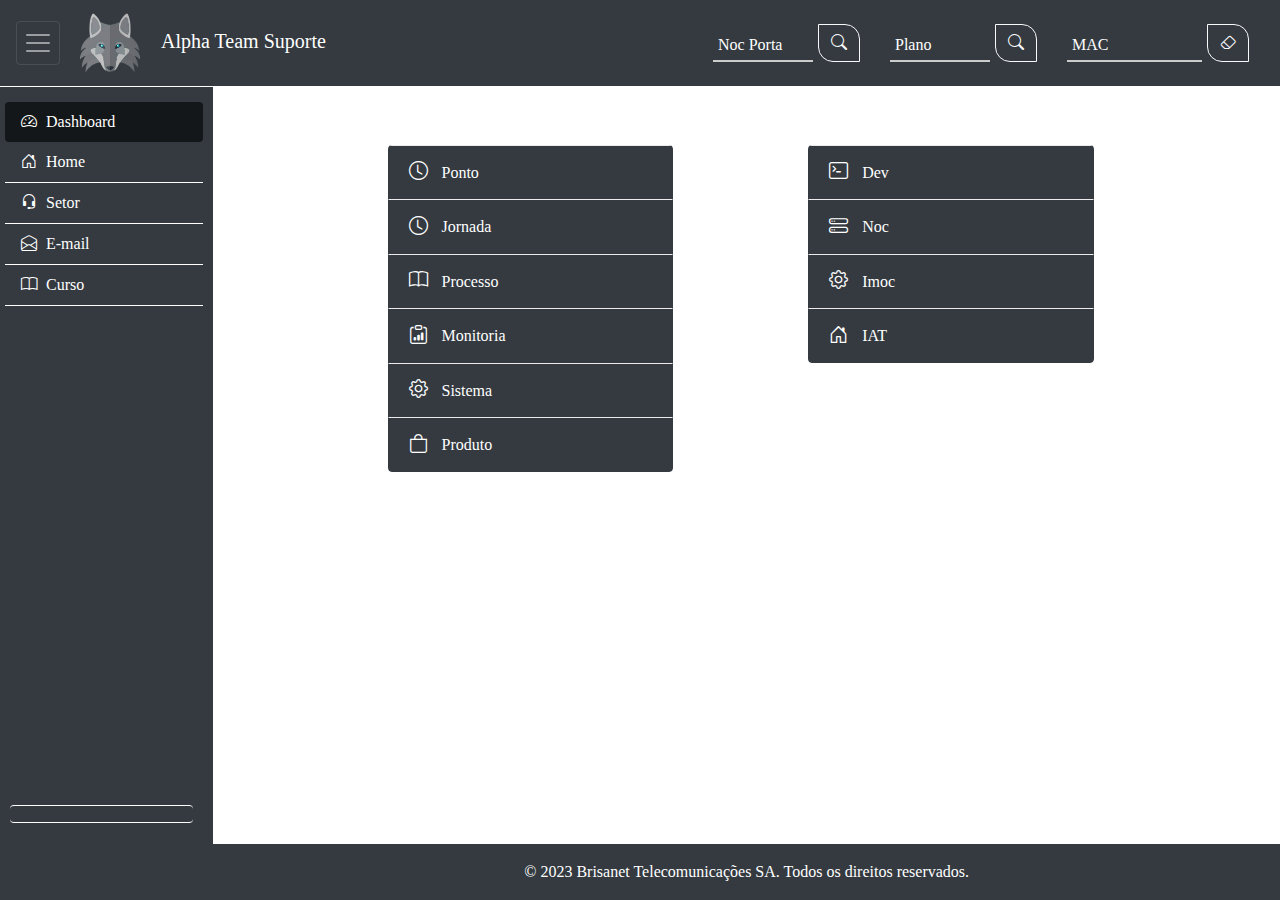
<file: view/home-view.html>
<!DOCTYPE html>
<html lang="pt-br">

<head>
  <meta charset="UTF-8">
  <meta name="description" content="Suporte da equiṕe Alpha Team vizando soluções rápidas">
  <meta name="author" content="Matheus Pinheiro Pereira">

<!-- Adicione os css -->
<script src="../static/js/css.js"></script>
 
</head>

<body>
    <!--INICIO NAV-->
    <nav class="navbar navbar-expand-lg navbar-dark bg-dark fixed-top">

      <button class="navbar-toggler" type="button" id="toggleBtn">
        <span class="navbar-toggler-icon"></span>
      </button>

      <a class="navbar-brand" href="../view/home-view.html">
        <!-- LOGO -->
        <img src="../static/img/lobo-phone-icon.png" alt="Lobo Alpha" width="60" height="60" class="d-inline-block">
        <span class="ml-3">Alpha Team Suporte </span>
      </a>

      <div class="collapse navbar-collapse justify-content-end">

        <!-- TEXTAR PORTAS DE SERVIÇO -->
        <form class="form-inline">

          <div class="single-input" data-toggle="tooltip" title="Adicione Portas separadas por virgula simples.">
            <input type="text" name="port" id="port-box" class="input form-control" autocomplete="off" required>
            <label for="port-box"> Noc Porta</label>
          </div>

          <button class="btn btn-outline-light" type="button" onclick="ports()"><i class="bi bi-search"></i></button>
        </form>


        <!-- TEXTAR PORTAS DE PLANO -->
        <form class="form-inline">

          <div class="single-input" data-toggle="tooltip" title="Adicione Portas separadas por virgula simples.">
            <input type="text" name="plano" id="plano-box" class="input form-control" autocomplete="off" required>
            <label for="plano-box"> Plano</label>
          </div>

          <button id="btn-clik-p"  class="btn btn-outline-light" type="button"><i class="bi bi-search"></i></button>
        </form>

        <form class="form-inline">
          <div class="single-input">
            <input type="text" name="mac" id="macAddress" class="input input-mac form-control" autocomplete="off" required>
            <label for="macAddress">MAC</label>
          </div>
          <button id="btn-clear-input" class="btn btn-outline-light" type="button"><i class="bi bi-eraser"></i></button>
        </form>
      </div>
    </nav>
    <!--FIM DA NAV-->

    <div id="content-body">
      <div class="container-fluid">
        <div class="row">
          <!-- Navbar lateral -->
          <nav id="sidebar" class="col-md-2 bg-dark sidebar">
            <div class="sidebar-body">
              <ul class="nav nav-pills flex-column">
                <li class="nav-item dashboard-sidebar">
                  <a class="nav-link active" href="../view/home-view.html" aria-current="page"><i class="bi bi-speedometer2"></i> Dashboard</a>
                </li>

                  <li class="nav-item btn-sidebar">
                    <a class="nav-link" href="../view/home-view.html"> <i class="bi bi-house-door"></i> Home</a>
                 </li>
                
                 <li class="nav-item btn-sidebar">
                  <a class="nav-link" href="../view/setor-view.html"> <i class="bi bi-headset"></i> Setor</a>
                 </li>

                 <li class="nav-item btn-sidebar">
                  <a class="nav-link" href="https://emailsbrisanet.github.io/emails/#sobre" target="_blank"> <i class="bi bi-envelope-open"></i> E-mail</a>
                 </li>

                 <li class="nav-item btn-sidebar" id="accordion-curso">
                  <a id="accordion-header-curso" class="nav-link" href="#" data-toggle="collapse" data-target="#id-curso" aria-expanded="false" aria-controls="id-curso">
                      <i class="bi bi-book"></i> Curso
                  </a>
                  <div id="id-curso" class="collapse nav-item btn-sidebar" aria-labelledby="accordion-header-curso" data-parent="accordion-curso">
                      <a href="https://metalurgia.sp.senai.br/curso/95993/119/desvendando-o-5g" target="_blank" > <i class="bi bi-wifi"></i> 5G</a>
                      <a href="https://www.redesbrasil.com/course/curso-mikrotik-iniciante" target="_blank"> <i class="bi bi-wifi"></i> MikroTik</a>
                  </div>
                 </li>
              
                 <li class="nav-item footer-sidebar">
                  <a class="nav-link" href="#"></a>
                 </li>
              </ul>
            </div>
          </nav>
          <!--Fim NavBar lateral-->

          <!-- Conteúdo da página -->
          <main class="ms-sm-auto col-lg-12 px-md-4 body-accordion">
            <div class="row pt-5">
              <div class="body-abstract-one col-lg-3 ml-5"></div>
      
              <!--Inicio da segunda caixa-->
              <div class="body-dimension col-lg-3">
                <!--Inicio do accordion-->
                <ul class="list-group accordion-menu" id="accordion-info">
                 
                  <!--Inicio do ponto-->
                  <li class="list-group-item accordion-item">
                    <span id="accordion-header-ponto" class="accordion-btn btn" data-toggle="collapse" data-target="#id-ponto" aria-expanded="true" aria-controls="id-ponto">
                      <i class="icon bi  bi-clock"></i>
                      <span class="icon-name">Ponto</span>
                    </span>
                    
                    <div id="id-ponto" class="collapse accordion-smenu" aria-labelledby="accordion-header-ponto" data-parent="#accordion-info">
                      <a href="#" target="_blank" id="totvs">
                        <div class="icon-container">
                          <div class="icon icon-img-totvs"></div>
                          <span class="icon-name">Tot Vs RH</span>
                        </div>
                      </a>

                      <a href="#" id="ativacao-ponto" target="_blank" >
                          <i class="icon bi bi-power"></i>
                          <span class="icon-name">Ativação</span>
                      </a>

                      <a href="#" id="bater-ponto" target="_blank" >
                        <i class="icon bi  bi-clock"></i>
                        <span class="icon-name">Registrar</span>
                      </a>

                      <a href="#" id="correcao-ponto" target="_blank" >
                        <i class="icon bi bi-eraser"></i>
                        <span class="icon-name">Correção</span>
                      </a>

                      <a href="#" id="atestado-ponto" target="_blank" >
                        <i class="icon bi bi-clipboard"></i>
                        <span class="icon-name">Atestado</span>
                      </a>

                      <a href="#" id="organograma-ponto" target="_blank" >
                        <i class="icon bi bi-person"></i>
                        <span class="icon-name">Organograma</span>
                      </a>
                    </div>
                  </li>  
                  <!--fim do ponto-->  

                  <!--Inicio da jornada-->
                  <li class="list-group-item accordion-item">
                    <span id="accordion-header-jornada" class="accordion-btn btn" data-toggle="collapse" data-target="#id-jornada" aria-expanded="true" aria-controls="id-jornada">
                      <i class="icon bi  bi-clock"></i>
                      <span class="icon-name">Jornada</span>
                    </span>
                    
                    <div id="id-jornada" class="collapse accordion-smenu" aria-labelledby="accordion-header-jornada" data-parent="#accordion-info">
                      <a href="#" id="jornada" target="_blank" >
                         <i class="icon bi bi-clock"></i>
                         <span class="icon-name">Trabalho</span>
                        </a>
                    </div>
                  </li>  
                  <!--fim da jornada-->
                  
                  <!--Inicio da serviço-->
                  <li class="list-group-item accordion-item">
                    <span id="accordion-header-servico" class="accordion-btn btn" data-toggle="collapse" data-target="#id-servico" aria-expanded="true" aria-controls="id-servico">
                      <i class="icon bi bi-book"></i> 
                      <span class="icon-name">Processo</span>
                    </span>
                    
                    <div id="id-servico" class="collapse accordion-smenu" aria-labelledby="accordion-header-servico" data-parent="#accordion-info">
                      <a href="#" target="_blank" id="protocolo-atendimento" >
                         <i class="icon bi bi-headset"></i> 
                         <span class="icon-name">Protocolo de Atendimento</span>
                      </a>

                      <a href="#" target="_blank" id="termoresponsabilidade" >
                         <i class=" icon bi bi-award"></i>
                         <span class="icon-name">Termo de Responsabilidade</span>
                      </a>

                      <a href="#" target="_blank" id="lgpd" >
                         <i class="icon bi bi-file-earmark-lock"></i>
                         <span class="icon-name">LGPD - Proteção de Dados</span>
                      </a>

                      <a href="#" target="_blank" id="centro-privacidade" >
                        <i class=" icon bi bi-file-earmark-lock"></i>
                        <span class="icon-name">Centro de Privacidade</span>
                      </a>

                      <a href="#" target="_blank" id="manual-processo" > 
                        <i class="icon bi bi-book"></i> 
                        <span class="icon-name">Manual De Processos</span>
                      </a>

                      <a href="#" target="_blank" id="manual-painel4.0" >
                         <i class="icon bi bi-book"></i> 
                         <span class="icon-name">Manual Painel 4.0</span>
                      </a>

                      <a href="#" target="_blank" id="manual-duplicado" > 
                        <i class="icon bi bi-book"></i>
                        <span class="icon-name">Manual Chamados Duplicados</span>
                      </a>
                    </div>
                  </li>  
                  <!--fim da serviço--> 

                  <!--Inicio do Monitoria-->
                  <li class="list-group-item accordion-item">
                    <span id="accordion-header-monitoria" class="accordion-btn btn" data-toggle="collapse" data-target="#id-monitoria" aria-expanded="true" aria-controls="id-monitoria">
                      <i class="icon bi bi-clipboard-data"></i>
                      <span class="icon-name">Monitoria</span>
                    </span>
                    
                    <div id="id-monitoria" class="collapse accordion-smenu" aria-labelledby="accordion-header-monitoria" data-parent="#accordion-info">

                      <a href="#" id="monitoria-atendimento" target="_blank" >
                        <i class="icon bi bi-book"></i>
                        <span class="icon-name">Treinamento Atendimento</span>
                      </a>

                      <a href="#" id="monitoria-treinamento" target="_blank" >
                        <i class="icon bi bi-book"></i>
                        <span class="icon-name">Treinamento Monitoria</span>
                      </a>

                      <a href="#" id="monitoria-script-ativo" target="_blank" >
                        <i class="icon bi bi-book"></i>
                        <span class="icon-name">Atendimento Ativo</span>
                      </a>

                      <a href="#" id="monitoria-script-receptivo" target="_blank" >
                        <i class="icon bi bi-book"></i>
                        <span class="icon-name">Atendimento Receptivo</span>
                      </a>

                      <a href="#" id="monitoria-regra" target="_blank" >
                          <i class="icon bi bi-book"></i>
                          <span class="icon-name">Politica Regra Monitoria</span>
                      </a>

                      <a href="#" id="monitoria-politica-protocolo" target="_blank" >
                        <i class="icon bi bi-book"></i>
                        <span class="icon-name">Politica Protocolo</span>
                      </a>

                      <a href="#" id="monitoria-politica-id" target="_blank" >
                        <i class="icon bi bi-book"></i>
                        <span class="icon-name">Politica Id Positivo</span>
                      </a>

                      <a href="#" id="monitoria-politica-voz" target="_blank" >
                        <i class="icon bi bi-book"></i>
                        <span class="icon-name">Politica Tom De Voz</span>
                      </a>

                      <a href="#" id="monitoria-politica-linguagem" target="_blank" >
                        <i class="icon bi bi-book"></i>
                        <span class="icon-name">Politica De Linguagem</span>
                      </a>
                      
                      <a href="#" id="monitoria-desdobramento" target="_blank" >
                        <i class="icon bi bi-book"></i>
                        <span class="icon-name">Desdobramento</span>
                       </a>

                       <a href="#" id="monitoria-desdobramento-adaptado" target="_blank" >
                        <i class="icon bi bi-book"></i>
                        <span class="icon-name">Desdobramento Adaptado</span>
                       </a>
                    </div>
                  </li>  
                  <!--fim do Monitoria--> 

                  <!--Inicio da serviço-->
                  <li class="list-group-item accordion-item">
                    <span id="accordion-header-sistema" class="accordion-btn btn" data-toggle="collapse" data-target="#id-sistema" aria-expanded="true" aria-controls="id-sistema">
                      <i class="icon bi bi-gear"></i>
                      <span class="icon-name">Sistema</span>
                    </span>
                    
                    <div id="id-sistema" class="collapse accordion-smenu" aria-labelledby="accordion-header-sistema" data-parent="#accordion-info">
                      <a href="#" target="_blank" id="siga" >
                        <div class="icon-container">
                          <div class="icon icon-img-siga"></div>
                          <span class="icon-name">Siga</span>
                        </div>
                      </a>

                      <a href="#" target="_blank" id="painel4.0" >
                        <div class="icon-container">
                          <div class="icon icon-img-painel"></div>
                          <span class="icon-name">Painel 4.0</span>
                        </div>
                      </a>

                      <a href="#" target="_blank" id="receita" >
                        <div class="icon-container">
                          <div class="icon icon-img-receitafederal"></div>
                          <span class="icon-name">Receita Federal</span>
                        </div>
                      </a>

                      <a href="#" target="_blank" id="downdedector" >
                        <div class="icon-container">
                          <div class="icon icon-img-downdedector"></div>
                          <span class="icon-name">Downdedector</span>
                        </div>
                      </a>

                      <a href="#" target="_blank" id="matrix" >
                        <div class="icon-container">
                          <div class="icon icon-img-matrix"></div>
                          <span class="icon-name">Matrix Omini</span>
                        </div>
                      </a>

                      <a href="#" target="_blank" id="raumil" >
                        <div class="icon-container">
                          <div class="icon icon-img-raumil"></div>
                          <span class="icon-name">Raumil</span>
                        </div>
                      </a>

                      <a href="#" target="_blank" id="cact" >
                        <div class="icon-container">
                          <div class="icon icon-img-cact"></div>
                          <span class="icon-name">Cact</span>
                        </div>
                      </a>

                      <a href="#" target="_blank" id="tiflux" >
                        <div class="icon-container">
                          <div class="icon icon-img-tiflux"></div>
                          <span class="icon-name">Tiflux</span>
                        </div>
                      </a>

                      <a href="#" target="_blank" id="universobrisa" >
                        <div class="icon-container">
                          <div class="icon icon-img-universo"></div>
                          <span class="icon-name">Universo Brisa</span>
                        </div>
                      </a>

                      <a href="#" target="_blank" id="setor" >
                        <div class="icon-container">
                          <div class="icon icon-img-setor"></div>
                          <span class="icon-name">Setores</span>
                        </div>
                      </a>

                      <a href="#" target="_blank" id="suporteinterno" >
                        <div class="icon-container">
                          <div class="icon icon-img-suporteinterno"></div>
                          <span class="icon-name">Suporte Técnico Interno</span>
                        </div>
                      </a>

                      <a href="#" target="_blank" id="revan" >
                        <div class="icon-container">
                          <div class="icon icon-img-revan"></div>
                          <span class="icon-name">Revan</span>
                        </div>
                      </a>

                      <a href="#" target="_blank" id="yoda" >
                        <div class="icon-container">
                          <div class="icon icon-img-yoda"></div>
                          <span class="icon-name">Yoda</span>
                        </div>
                      </a>
                  
                      <a href="#" target="_blank" id="estoque" >
                        <div class="icon-container">
                          <div class="icon icon-img-estoque"></div>
                          <span class="icon-name">Estoque</span>
                        </div>
                      </a>

                      <a href="#" target="_blank" id="saski" >
                        <div class="icon-container">
                          <div class="icon icon-img-saski"></div>
                          <span class="icon-name">Saski</span>
                        </div>
                      </a>
                     
                      <a href="#" target="_blank" id="brisaead" >
                        <div class="icon-container">
                          <div class="icon icon-img-brisaead"></div>
                          <span class="icon-name">Brisa EAD</span>
                        </div>
                      </a>
                    </div>
                  </li>  
                  <!--fim da serviço--> 

                  <!--Inicio do app-->
                  <li class="list-group-item accordion-item" id="accordion-info-smenu">
                    <span id="accordion-header-app" class="accordion-btn btn" data-toggle="collapse" data-target="#id-app" aria-expanded="true" aria-controls="id-app">
                      <i class="icon bi bi-bag"></i>
                      <span class="icon-name"> Produto</span>
                    </span>
                    
                    <div id="id-app" class="collapse accordion-smenu" aria-labelledby="accordion-header-app" data-parent="#accordion-info">
                      <!--Inicio Brisa Cliente-->
                      <span id="accordion-header-brisa" class="accordion-btn-smenu btn" data-toggle="collapse" data-target="#id-brisa" aria-expanded="true" aria-controls="id-brisa">
                        <div class="icon-container">
                          <div class="icon icon-img-brisa"></div>
                          <span class="icon-name"> BrisaCliente</span>
                        </div>
                      </span>

                      <div id="id-brisa" class="collapse" aria-labelledby="accordion-header-brisa" data-parent="#accordion-info-smenu">
                        <a href="#" id="brisaweb" class="accordion-smenu-text" target="_blank" ><i class=" icon bi bi-globe"></i><span class="icon-name"> App Web</span></a>
                        <a href="#" id="brisamanual" class="accordion-smenu-text" target="_blank" ><i class=" icon bi bi-book"></i><span class="icon-name"> Manual</span></a>
                      </div>
                       <!--Fim Brisa Cliente-->

                        <!--Inicio Brisa Play-->
                      <span id="accordion-header-brisaplay" class="accordion-btn-smenu btn" data-toggle="collapse" data-target="#id-brisaplay" aria-expanded="true" aria-controls="id-brisaplay">
                        <div class="icon-container">
                          <div class="icon icon-img-brisaplay"></div>
                          <span class="icon-name"> BrisaPlay</span>
                        </div>
                      </span>

                      <div id="id-brisaplay" class="collapse" aria-labelledby="accordion-header-brisaplay" data-parent="#accordion-info-smenu">
                        <a href="#" id="brisaplayweb" class="accordion-smenu-text" target="_blank" ><i class=" icon bi bi-globe"></i><span class="icon-name"> App Web</span></a>
                        <a href="#" id="brisaplaymanual" class="accordion-smenu-text" target="_blank" ><i class=" icon bi bi-book"></i><span class="icon-name"> Manual</span></a>
                        <a href="#" id="brisaplayativar" class="accordion-smenu-text" target="_blank" ><i class="icon bi bi-power"></i><span class="icon-name"> Ativação</span></a>
                          <a href="#" id="brisaplaytv" class="accordion-smenu-text" target="_blank" ><i class="icon bi bi-tv"></i><span class="icon-name"> Instalação TV</span></a>
                      </div>
                       <!--Fim Brisa Play-->

                      <!--Inicio Brisa Music-->
                      <span id="accordion-header-brisamusic" class="accordion-btn-smenu btn" data-toggle="collapse" data-target="#id-brisamusic" aria-expanded="true" aria-controls="id-brisamusic">
                        <div class="icon-container">
                          <div class="icon icon-img-brisamusic"></div>
                          <span class="icon-name"> BrisaMusic</span>
                        </div>
                      </span>

                      <div id="id-brisamusic" class="collapse" aria-labelledby="accordion-header-brisamusic" data-parent="#accordion-info-smenu">
                        <a href="#" id="brisamusicweb" class="accordion-smenu-text" target="_blank" ><i class=" icon bi bi-globe"></i><span class="icon-name"> App Web</span></a>
                        <a href="#" id="brisamusicmanual" class="accordion-smenu-text" target="_blank" ><i class=" icon bi bi-book"></i><span class="icon-name"> Manual</span></a>
                        <a href="#" id="brisamusicativar" class="accordion-smenu-text" target="_blank" ><i class="icon bi bi-power"></i><span class="icon-name"> Ativação</span></a>
                      </div>
                       <!--Fim Brisa Music-->

                       <!--Inicio HeroApp-->
                      <span id="accordion-header-heroapp" class="accordion-btn-smenu btn" data-toggle="collapse" data-target="#id-heroapp" aria-expanded="true" aria-controls="id-heroapp">
                        <div class="icon-container">
                          <div class="icon icon-img-heroapp"></div>
                          <span class="icon-name"> HeroApp</span>
                        </div>
                      </span>

                      <div id="id-heroapp" class="collapse" aria-labelledby="accordion-header-heroapp" data-parent="#accordion-info-smenu">
                        <a href="#" id="heroappweb" class="accordion-smenu-text" target="_blank" ><i class=" icon bi bi-globe"></i><span class="icon-name"> App Web</span></a>
                        <a href="#" id="heroappmanual" class="accordion-smenu-text" target="_blank" ><i class=" icon bi bi-book"></i><span class="icon-name"> Manual</span></a>
                        <a href="#" id="heroappativar" class="accordion-smenu-text" target="_blank" ><i class="icon bi bi-power"></i><span class="icon-name"> Ativação</span></a>
                      </div>
                      <!--Fim HeroApp-->

                      <!--Inicio Skeelo-->
                      <span id="accordion-header-skeelo" class="accordion-btn-smenu btn" data-toggle="collapse" data-target="#id-skeelo" aria-expanded="true" aria-controls="id-skeelo">
                        <div class="icon-container">
                          <div class="icon icon-img-skeelo"></div>
                          <span class="icon-name"> Skeelo</span>
                        </div>
                      </span>

                      <div id="id-skeelo" class="collapse" aria-labelledby="accordion-header-skeelo" data-parent="#accordion-info-smenu">
                        <a href="#" id="skeeloweb" class="accordion-smenu-text" target="_blank" ><i class=" icon bi bi-globe"></i><span class="icon-name"> App Web</span></a>
                        <a href="#" id="skeelomanual" class="accordion-smenu-text" target="_blank" ><i class=" icon bi bi-book"></i><span class="icon-name"> Manual</span></a>
                        <a href="#" id="skeeloativar" class="accordion-smenu-text" target="_blank" ><i class="icon bi bi-power"></i><span class="icon-name"> Ativação</span></a>
                      </div>
                      <!--Fim Brisa Skeelo-->

                      <!--Inicio Bebanca-->
                      <span id="accordion-header-bebanca" class="accordion-btn-smenu btn" data-toggle="collapse" data-target="#id-bebanca" aria-expanded="true" aria-controls="id-bebanca">
                        <div class="icon-container">
                          <div class="icon icon-img-bebanca"></div>
                          <span class="icon-name">BeBanca</span>
                        </div>
                      </span>

                      <div id="id-bebanca" class="collapse" aria-labelledby="accordion-header-bebanca" data-parent="#accordion-info-smenu">
                        <a href="#" id="bebancaweb" class="accordion-smenu-text" target="_blank" ><i class=" icon bi bi-globe"></i><span class="icon-name"> App Web</span></a>
                        <a href="#" id="bebancamanual" class="accordion-smenu-text" target="_blank" ><i class=" icon bi bi-book"></i><span class="icon-name"> Manual</span></a>
                      </div>
                      <!--Fim Bebanca-->

                      <!--Inicio Ubook Select-->
                      <span id="accordion-header-ubookselect" class="accordion-btn-smenu btn" data-toggle="collapse" data-target="#id-ubookselect" aria-expanded="true" aria-controls="id-ubookselect">
                        <div class="icon-container">
                          <div class="icon icon-img-ubookselect"></div>
                          <span class="icon-name">Ubool Select</span>
                        </div>
                      </span>

                      <div id="id-ubookselect" class="collapse" aria-labelledby="accordion-header-ubookselect" data-parent="#accordion-info-smenu">
                        <a href="#" id="ubookselectweb" class="accordion-smenu-text" target="_blank" ><i class=" icon bi bi-globe"></i><span class="icon-name"> App Web</span></a>
                        <a href="#" id="ubookselectmanual" class="accordion-smenu-text" target="_blank" ><i class=" icon bi bi-book"></i><span class="icon-name"> Manual</span></a>
                      </div>
                      <!--Fim Ubook Select-->

                       <!--Inicio Goread-->
                      <span id="accordion-header-goread" class="accordion-btn-smenu btn" data-toggle="collapse" data-target="#id-goread" aria-expanded="true" aria-controls="id-goread">
                        <div class="icon-container">
                          <div class="icon icon-img-goread"></div>
                          <span class="icon-name">GoRead</span>
                        </div>
                      </span>

                      <div id="id-goread" class="collapse" aria-labelledby="accordion-header-goread" data-parent="#accordion-info-smenu">
                        <a href="#" id="goreadweb" class="accordion-smenu-text" target="_blank" ><i class=" icon bi bi-globe"></i><span class="icon-name"> App Web</span></a>
                        <a href="#" id="goreadmanual" class="accordion-smenu-text" target="_blank" ><i class=" icon bi bi-book"></i><span class="icon-name"> Manual</span></a>
                        <a href="#" id="goreadativar" class="accordion-smenu-text" target="_blank" > <i class="icon bi bi-power"></i><span class="icon-name"> Ativação</span></a>
                      </div>
                      <!--Fim Goread-->

                      <!--Inicio Qualifica-->
                      <span id="accordion-header-qualifica" class="accordion-btn-smenu btn" data-toggle="collapse" data-target="#id-qualifica" aria-expanded="true" aria-controls="id-qualifica">
                        <div class="icon-container">
                          <div class="icon icon-img-qualifica"></div>
                          <span class="icon-name">Qualifica</span>
                        </div>
                      </span>

                      <div id="id-qualifica" class="collapse" aria-labelledby="accordion-header-qualifica" data-parent="#accordion-info-smenu">
                        <a href="#" id="qualificaweb" class="accordion-smenu-text" target="_blank" ><i class=" icon bi bi-globe"></i><span class="icon-name"> App Web</span></a>
                        <a href="#" id="qualificamanual" class="accordion-smenu-text" target="_blank" ><i class=" icon bi bi-book"></i><span class="icon-name"> Manual</span></a>
                        <a href="#" id="qualificaativar" class="accordion-smenu-text" target="_blank" ><i class="icon bi bi-power"></i><span class="icon-name"> Ativação</span></a>
                      </div>
                      <!--Fim qualifica-->

                      <!--Inicio GloboPlay-->
                      <span id="accordion-header-globoplay" class="accordion-btn-smenu btn" data-toggle="collapse" data-target="#id-globoplay" aria-expanded="true" aria-controls="id-globoplay">
                        <div class="icon-container">
                          <div class="icon icon-img-globoplay"></div>
                          <span class="icon-name">GloboPlay</span>
                        </div>
                      </span>

                      <div id="id-globoplay" class="collapse" aria-labelledby="accordion-header-globoplay" data-parent="#accordion-info-smenu">
                        <a href="#" id="globoplayweb" class="accordion-smenu-text" target="_blank" > <span><i class=" icon bi bi-globe"></i><span class="icon-name"> App Web</span></a>
                        <a href="#" id="globoplaymanual" class="accordion-smenu-text" target="_blank" ><i class=" icon bi bi-book"></i><span class="icon-name"> Manual</span></a>
                        <a href="#" id="globoplayativar" class="accordion-smenu-text" target="_blank" ><i class="icon bi bi-power"></i><span class="icon-name"> Ativação</span></a>
                        <a href="#" id="globoplaytvtexto" class="accordion-smenu-text" target="_blank" ><i class="icon bi bi-display"></i></i><span class="icon-name"> Ativação Smart TV</span></a>
                        <a href="#" id="globoplaytvvideo" class="accordion-smenu-text" target="_blank" ><i class="icon bi bi-collection-play-fill"></i> <span class="icon-name"> Ativação Smart TV</span></a>
                        <a href="#" id="globoplayemail" class="accordion-smenu-text" target="_blank" ><i class="icon bi bi-envelope"></i><pan class="icon-name"> Alterar E-mail</span></a>
                        <a href="#" id="globoplaygeoip" class="accordion-smenu-text" target="_blank" ><i class="icon bi bi-pin-map"></i><span class="icon-name"> Geolocalização IP</span></a>
                      </div>
                      <!--Fim Globoplay-->

                       <!--Inicio Netflix-->
                       <span id="accordion-header-netflix" class="accordion-btn-smenu btn" data-toggle="collapse" data-target="#id-netflix" aria-expanded="true" aria-controls="id-netflix">
                        <div class="icon-container">
                          <div class="icon icon-img-netflix"></div>
                          <span class="icon-name">Netflix</span>
                        </div>
                      </span>

                      <div id="id-netflix" class="collapse" aria-labelledby="accordion-header-netflix" data-parent="#accordion-info-smenu">
                        <a href="#" id="netflixweb" class="accordion-smenu-text" target="_blank" ><i class=" icon bi bi-globe"></i><span class="icon-name"> App Web</span></a>
                        <a href="#" id="netflixmanual" class="accordion-smenu-text" target="_blank" ><i class=" icon bi bi-book"></i><span class="icon-name"> Manual</span></a>
                        <a href="#" id="netflixativar" class="accordion-smenu-text" target="_blank" ><i class="icon bi bi-power"></i><span class="icon-name"> Ativação</span></a>
                      </div>
                      <!--Fim Netflix-->

                      <!--Inicio Premiere-->
                      <span id="accordion-header-premiere" class="accordion-btn-smenu btn" data-toggle="collapse" data-target="#id-premiere" aria-expanded="true" aria-controls="id-premiere">
                        <div class="icon-container">
                          <div class="icon icon-img-premiere"></div>
                          <span class="icon-name">Premiere</span>
                        </div>
                      </span>

                      <div id="id-premiere" class="collapse" aria-labelledby="accordion-header-premiere" data-parent="#accordion-info-smenu">
                        <a href="#" id="premiereweb" class="accordion-smenu-text" target="_blank" ><i class=" icon bi bi-globe"></i><span class="icon-name"> App Web</span></a>
                        <a href="#" id="premieremanual" class="accordion-smenu-text" target="_blank"><i class=" icon bi bi-book"></i><span class="icon-name"> Manual</span></a>
                        <a href="#" id="premiereativar" class="accordion-smenu-text" target="_blank" ><i class="icon bi bi-power"></i><span class="icon-name"> Ativação</span></a>
                      </div>
                      <!--Fim Premiere-->

                      <!--Inicio Telecine-->
                      <span id="accordion-header-telecine" class="accordion-btn-smenu btn" data-toggle="collapse" data-target="#id-telecine" aria-expanded="true" aria-controls="id-telecine">
                        <div class="icon-container">
                          <div class="icon icon-img-telecine"></div>
                          <span class="icon-name">Telecine</span>
                        </div>
                      </span>

                      <div id="id-telecine" class="collapse" aria-labelledby="accordion-header-telecine" data-parent="#accordion-info-smenu">
                        <a href="#" id="telecineweb" class="accordion-smenu-text" target="_blank" ><i class=" icon bi bi-globe"></i><span class="icon-name"> App Web</span></a>
                        <a href="#" id="telecinemanual" class="accordion-smenu-text" target="_blank" ><i class=" icon bi bi-book"></i><span class="icon-name"> Manual</span></a>
                        <a href="#" id="telecineativar" class="accordion-smenu-text" target="_blank" ><i class="icon bi bi-power"></i><span class="icon-name"> Ativação</span></a>
                      </div>
                      <!--Fim Telecine-->

                       <!--Inicio SexyHot-->
                       <span id="accordion-header-sexyhot" class="accordion-btn-smenu btn" data-toggle="collapse" data-target="#id-sexyhot" aria-expanded="true" aria-controls="id-sexyhot">
                        <div class="icon-container">
                          <div class="icon icon-img-sexyhot"></div>
                          <span class="icon-name">SexyHot</span>
                        </div>
                      </span>

                      <div id="id-sexyhot" class="collapse" aria-labelledby="accordion-header-sexyhot" data-parent="#accordion-info-smenu">
                        <a href="#" id="sexyhotweb" class="accordion-smenu-text" target="_blank" ><i class=" icon bi bi-globe"></i><span class="icon-name"> App Web</span></a>
                        <a href="#" id="sexyhotmanual" class="accordion-smenu-text" target="_blank" ><i class=" icon bi bi-book"></i><span class="icon-name"> Manual</span></a>
                        <a href="#" id="sexyhotativar" class="accordion-smenu-text" target="_blank" ><i class="icon bi bi-power"></i><span class="icon-name"> Ativação</span></a>
                      </div>
                      <!--Fim SexyHot-->

                       <!--Inicio Docway-->
                       <span id="accordion-header-docway" class="accordion-btn-smenu btn" data-toggle="collapse" data-target="#id-docway" aria-expanded="true" aria-controls="id-docway">
                        <div class="icon-container">
                          <div class="icon icon-img-docway"></div>
                          <span class="icon-name">Docway</span>
                        </div>
                      </span>

                      <div id="id-docway" class="collapse" aria-labelledby="accordion-header-docway" data-parent="#accordion-info-smenu">
                        <a href="#" id="docwayweb" class="accordion-smenu-text" target="_blank" ><i class=" icon bi bi-globe"></i><span class="icon-name"> App Web</span></a>
                        <a href="#" id="docwaymanual" class="accordion-smenu-text" target="_blank" ><i class=" icon bi bi-book"></i><span class="icon-name"> Manual</span></a>
                        <a href="#" id="docwayativar" class="accordion-smenu-text" target="_blank" ><i class="icon bi bi-power"></i><span class="icon-name"> Ativação</span></a>
                      </div>
                      <!--Fim Docway-->

                       <!--Inicio Familia Protegida-->
                       <span id="accordion-header-familiaprotegida" class="accordion-btn-smenu btn" data-toggle="collapse" data-target="#id-familiaprotegida" aria-expanded="true" aria-controls="id-familiaprotegida">
                        <div class="icon-container">
                          <div class="icon icon-img-familiaprotegida"></div>
                          <span class="icon-name">Familia Protegida</span>
                        </div>
                      </span>

                      <div id="id-familiaprotegida" class="collapse" aria-labelledby="accordion-header-familiaprotegida" data-parent="#accordion-info-smenu">
                        <a href="#" id="familiaprotegidamanual" class="accordion-smenu-text" target="_blank" ><i class=" icon bi bi-book"></i><span class="icon-name"> Manual</span></a>
                        <a href="#" id="familiaprotegidaativar" class="accordion-smenu-text" target="_blank" ><i class="icon bi bi-power"></i><span class="icon-name"> Ativação</span></a>
                      </div>
                      <!--Fim Familia Protegida-->

                      <!--Fibra óptica-->
                      <span id="accordion-header-fibraoptica" class="accordion-btn-smenu btn" data-toggle="collapse" data-target="#id-fibraoptica" aria-expanded="true" aria-controls="id-fibraoptica">
                        <div class="icon-container">
                          <div class="icon icon-img-fibraoptica"></div>
                          <span class="icon-name">Fibra Óptica</span>
                        </div>
                      </span>

                      <div id="id-fibraoptica" class="collapse" aria-labelledby="accordion-header-fibraoptica" data-parent="#accordion-info-smenu">
                        <a href="#" id="fibraguia" class="accordion-smenu-text" target="_blank" ><i class="icon bi bi-person"></i><span class="icon-name">Guia do Cliente</span></a>
                        <a href="#" id="fibraplano" class="accordion-smenu-text" target="_blank" ><i class="icon bi bi-cart"></i><span class="icon-name">Plano</span></a>
                        <a href="#" id="fibramanual" class="accordion-smenu-text" target="_blank" ><i class=" icon bi bi-book"></i><span class="icon-name"> Manual</span></a>
                      </div>
                      <!--Fim Fibra Óptica-->

                       <!--Inicio TV BOX-->
                       <span id="accordion-header-tvbox" class="accordion-btn-smenu btn" data-toggle="collapse" data-target="#id-tvbox" aria-expanded="true" aria-controls="id-tvbox">
                        <div class="icon-container">
                          <div class="icon icon-img-tvbox"></div>
                          <span class="icon-name">TV</span>
                        </div>
                      </span>

                      <div id="id-tvbox" class="collapse" aria-labelledby="accordion-header-tvbox" data-parent="#accordion-info-smenu">
                        <a href="#" id="tvplano" class="accordion-smenu-text" target="_blank" ><i class="icon bi bi-cart"></i><span class="icon-name">Plano</span></a>
                        <a href="#" id="tvcanal" class="accordion-smenu-text" target="_blank" > <i class=" icon bi bi-display"></i><span class="icon-name">Canais</span></a>
                        <a href="#" id="tvsuporte" class="accordion-smenu-text" target="_blank" > <i class="icon bi bi-headset"></i><span class="icon-name"> Suporte</span></a>
                      </div>
                      <!--Fim TV BOX -->

                       <!--Inicio Fixo-->
                       <span id="accordion-header-fixo" class="accordion-btn-smenu btn" data-toggle="collapse" data-target="#id-fixo" aria-expanded="true" aria-controls="id-fixo">
                        <div class="icon-container">
                          <div class="icon icon-img-fixo"></div>
                          <span class="icon-name">Fixo</span>
                        </div>
                      </span>

                      <div id="id-fixo" class="collapse" aria-labelledby="accordion-header-fixo" data-parent="#accordion-info-smenu">
                        <a href="#" id="fixoguia" class="accordion-smenu-text" target="_blank" ><i class="icon bi bi-person"></i><span class="icon-name">Guia do Cliente</span></span></a>
                        <a href="#" id="fixomanual" class="accordion-smenu-text" target="_blank" ><i class=" icon bi bi-book"></i><span class="icon-name"> Manual</span></a>
                        <a href="#" id="fixosuporte" class="accordion-smenu-text" target="_blank" ><i class="icon bi bi-headset"></i><span class="icon-name"> Suporte</span></a> 
                        <a href="#" id="fixoretencao" class="accordion-smenu-text" target="_blank" ><i class="icon bi bi-headset"></i><span class="icon-name"> Retenção</span></a>
                        <a href="#" id="fixoportabilidade" class="accordion-smenu-text" target="_blank" ><i class=" icon bi bi-telephone"></i><span class="icon-name">Portabilidade</span></a>
                        <a href="#" id="fixoespecificacao" class="accordion-smenu-text" target="_blank" ><i class=" icon bi bi-telephone"></i><span class="icon-name">Especificação</span></a> 
                        <a href="#" id="fixoconsulta" class="accordion-smenu-text" target="_blank" > <span><i class=" icon bi bi-telephone"></i><span class="icon-name">Consulta Telefone</span></a>                     
                      </div>
                      <!--Fim Fixo -->

                      <!--Inicio Conecta+-->
                      <span id="accordion-header-conecta" class="accordion-btn-smenu btn" data-toggle="collapse" data-target="#id-conecta" aria-expanded="true" aria-controls="id-conecta">
                        <div class="icon-container">
                          <div class="icon icon-img-conecta"></div>
                          <span class="icon-name">Conecta+</span>
                        </div>
                      </span>

                      <div id="id-conecta" class="collapse" aria-labelledby="accordion-header-conecta" data-parent="#accordion-info-smenu">
                        <a href="#" id="conectavenda" class="accordion-smenu-text" target="_blank" ><i class="icon bi bi-cart"></i><span class="icon-name">Plano</span></a>
                        <a href="#" id="conectamanual" class="accordion-smenu-text" target="_blank" ><i class=" icon bi bi-book"></i><span class="icon-name"> Manual</span></a>
                        <a href="#" id="conectaretencao" class="accordion-smenu-text" target="_blank" ><i class="icon bi bi-headset"></i><span class="icon-name"> Retenção</span></a>
                        <a href="#" id="conectainstalacao" class="accordion-smenu-text" target="_blank" ><i class="icon bi bi-tools"></i><span class="icon-name">Instalação</span></a>
                      </div>
                      <!--Fim Conecta+-->

                      <!--InicioBrisa Móvel-->
                      <span id="accordion-header-brisamovel" class="accordion-btn-smenu btn" data-toggle="collapse" data-target="#id-brisamovel" aria-expanded="true" aria-controls="id-brisamovel">
                        <div class="icon-container">
                          <div class="icon icon-img-brisamovel"></div>
                          <span class="icon-name">Brisa Móvel</span>
                        </div>
                      </span>

                      <div id="id-brisamovel" class="collapse" aria-labelledby="accordion-header-brisamovel" data-parent="#accordion-info-smenu">
                        <a href="#" id="brisamovelmanual" class="accordion-smenu-text" target="_blank" ><i class=" icon bi bi-book"></i><span class="icon-name"> Manual</span></a>
                        <a href="#" id="brisamovelplano" class="accordion-smenu-text" target="_blank" ><i class="icon bi bi-cart"></i><span class="icon-name">Plano</span></a>
                        <a href="#" id="brisamovelfaq" class="accordion-smenu-text" target="_blank" > <i class="icon bi bi-chat-dots"></i><span class="icon-name">FAQ</span></a>
                      </div>
                      <!--Fim Brisa Móvel -->

                        <!--Inicio 5G-->
                        <span id="accordion-header-5g" class="accordion-btn-smenu btn" data-toggle="collapse" data-target="#id-5g" aria-expanded="true" aria-controls="id-5g">
                          <div class="icon-container">
                            <div class="icon icon-img-5g"></div>
                            <span class="icon-name">5G</span>
                          </div>
                        </span>
  
                        <div id="id-5g" class="collapse" aria-labelledby="accordion-header-5g" data-parent="#accordion-info-smenu">
                          <a href="#" id="5g-manual" class="accordion-smenu-text" target="_blank" > <i class=" icon bi bi-book"></i> <span class="icon-name">Manual</span></a>
                        </div>
                        <!--Fim 5G-->

                      <!--Inicio Mais-->
                      <span id="accordion-header-mais" class="accordion-btn-smenu btn" data-toggle="collapse" data-target="#id-mais" aria-expanded="true" aria-controls="id-mais">
                        <div class="icon-container">
                          <div class="icon icon-img-mais"></div>
                          <span class="icon-name">Mais +</span>
                        </div>
                      </span>

                      <div id="id-mais" class="collapse" aria-labelledby="accordion-header-mais" data-parent="#accordion-info-smenu">
                        <a href="#" id="material1" class="accordion-smenu-text" target="_blank" > <i class=" icon bi bi-book"></i> <span class="icon-name"> Material 1.0</span></a>
                        <a href="#" id="material2" class="accordion-smenu-text" target="_blank" > <i class=" icon bi bi-book"></i> <span class="icon-name">Material 2.0</span></a>
                      </div>
                      <!--Fim Mais-->
                    </div>
                  </li>  
                  <!--fim do app-->
                </ul>
                <!--Fim do accordion-->
              </div>
               <!--fim da segunda caixa-->
              <div class="col-lg-1"></div>
              <!--Inicio da segunda caixa-->
              <div class="body-dimension col-lg-3 smooth-transition">

                <ul class="list-group accordion-menu" id="accordion-suport">
                  <!-- Inicio do dev -->
                  <li class="list-group-item accordion-item" id="accordion-dev-smenu">
                    <span id="accordion-header-dev" class="accordion-btn btn" data-toggle="collapse" data-target="#id-dev" aria-expanded="true" aria-controls="id-dev">
                      <i class="icon bi bi-terminal"></i>
                      <span class="icon-name">Dev</span>
                    </span>
                
                    <div id="id-dev" class="collapse background-smenu" aria-labelledby="accordion-header-dev" data-parent="#accordion-suport">
                      <!-- Inicio Ticket -->
                      <span id="accordion-header-devticket" class=" accordion-btn-smenu btn" data-toggle="collapse" data-target="#id-devticket" aria-expanded="true" aria-controls="id-devticket">
                        <div class="icon-container">
                          <div class="icon icon-img-ticket"></div>
                          <span class="icon-name">Ticket</span>
                        </div>
                      </span>
                
                      <div id="id-devticket" class="collapse" aria-labelledby="accordion-header-devticket" data-parent="#accordion-dev-smenu">
                        <a href="#" id="devabrirticket" class="accordion-btn-smenu accordion-smenu-text" target="_blank" > <i class="icon bi bi-pen"></i><span class="icon-name">Abrir</span></a>
                        <a href="#" id="devvisualizarticket" class="accordion-btn-smenu accordion-smenu-text" target="_blank" ><i class="bi bi-journal-code"></i><span class="icon-name">Visualizar</span></a>
                      </div>
                      <!-- Fim do Ticket -->

                      <!--Ininicio Manual Dev-->
                      <span id="accordion-header-devmanual" class=" accordion-btn-smenu btn" data-toggle="collapse" data-target="#id-devmanual" aria-expanded="true" aria-controls="id-devmanual">
                        <div class="icon-container">
                          <div class="icon icon-img-manual"></div>
                          <span class="icon-name">Manual</span>
                        </div>
                      </span>

                      <div id="id-devmanual" class="collapse" aria-labelledby="accordion-header-devmanual" data-parent="#accordion-dev-smenu">
                        <a href="#" id="dev-manual-tplink" class="accordion-btn-smenu accordion-smenu-text" target="_blank" ><i class=" icon bi bi-book"></i><span class="icon-name">TP-LINK</span></a>
                        <a href="#" id="dev-gerenciador-tplink" class="accordion-btn-smenu accordion-smenu-text" target="_blank" ><i class=" icon bi bi-book"></i><span class="icon-name">TP-LINK Gerenciador</span></a>
                      </div>
                      <!--fim do Manual Dev-->

                      <!--Inicio Emulador Dev-->
                      <span id="accordion-header-devemulador" class="accordion-btn-smenu btn" data-toggle="collapse" data-target="#id-devemulador" aria-expanded="true" aria-controls="id-devemulador">
                        <div class="icon-container">
                          <div class="icon icon-img-roteador"></div>
                          <span class="icon-name">Emulador</span>
                        </div>
                      </span>

                      <div id="id-devemulador" class="collapse" aria-labelledby="accordion-header-devemulador" data-parent="#accordion-dev-smenu">
                        <a href="#" id="emulador-tplink" class="accordion-btn-smenu accordion-smenu-text" target="_blank" > <i class="icon bi bi-wifi"></i><span class="icon-name">TP-Llink</span></a>
                        <a href="#" id="emulador-mercusys" class="accordion-btn-smenu accordion-smenu-text" target="_blank" > <i class="icon bi bi-wifi"></i><span class="icon-name">Mercusys</span></a>
                        <a href="#" id="emulador-tenda" class="accordion-btn-smenu accordion-smenu-text" target="_blank" > <i class="icon bi bi-wifi"></i><span class="icon-name">Tenda</span></a>
                      </div>
                      <!--Fim Emulador Dev-->
                    </div>
                  </li>
                  <!-- Fim do dev -->

                  <!--Inicio NOC-->
                  <li class="list-group-item accordion-item" id="accordion-noc-smenu">
                    <span id="accordion-header-noc" class="accordion-btn btn" data-toggle="collapse" data-target="#id-noc" aria-expanded="true" aria-controls="id-noc">
                      <i class="icon bi bi-hdd-stack"></i>
                      <span class="icon-name">Noc</span>
                    </span>
                
                    <div id="id-noc" class="collapse background-smenu" aria-labelledby="accordion-header-noc" data-parent="#accordion-suport">
                      <!-- Inicio Ticket -->
                      <span id="accordion-header-nocticket" class=" accordion-btn-smenu btn" data-toggle="collapse" data-target="#id-nocticket" aria-expanded="true" aria-controls="id-nocticket">
                        <div class="icon-container">
                          <div class="icon icon-img-ticket"></div>
                          <span class="icon-name">Ticket</span>
                        </div>
                      </span>
                
                      <div id="id-nocticket" class="collapse" aria-labelledby="accordion-header-nocticket" data-parent="#accordion-noc-smenu">
                        <a href="#" id="noc-manual" class="accordion-btn-smenu accordion-smenu-text" target="_blank" ><i class=" icon bi bi-book"></i><span class="icon-name">Manual</span></a>
                      </div>
                      <!-- Fim do Ticket -->

                       <!--Inicio rede-->
                       <span id="accordion-header-nocrede" class="accordion-btn-smenu btn" data-toggle="collapse" data-target="#id-nocrede" aria-expanded="true" aria-controls="id-nocrede">
                        <div class="icon-container">
                          <div class="icon icon-img-rede"></div>
                          <span class="icon-name">Rede</span>
                        </div>
                       </span>

                       <div id="id-nocrede" class="collapse" aria-labelledby="accordion-header-nocrede" data-parent="#accordion-noc-smenu">
                        <a href="#" id="noc-porta-rede"  class="accordion-btn-smenu accordion-smenu-text" target="_blank" ><i class=" icon bi bi-book"></i><span class="icon-name">Porta TCP/UDP</span></a>
                        <a href="#" id="noc-remoto-rede"  class="accordion-btn-smenu accordion-smenu-text" target="_blank" ><i class=" icon bi bi-book"></i><span class="icon-name">Remoto</span></a>
                        <a href="#" id="noc-ip" class="accordion-btn-smenu accordion-smenu-text" target="_blank" ><i class="icon bi bi-globe"></i><span class="icon-name">Ip v4/6</span></a>
                        <a href="#" id="noc-blacklist-rede"  class="accordion-btn-smenu accordion-smenu-text" target="_blank" ><i class=" icon bi bi-globe"></i><span class="icon-name">Black List IP</span></a>
                        <a href="#" id="noc-trafego" class="accordion-btn-smenu accordion-smenu-text" target="_blank" ><i class="icon bi bi-globe"></i><span class="icon-name">Ix.br - Estatística de tráfego</span></a>
                       </div>
                        <!--fim da rede-->

                          <!--Inicio plano-->
                       <span id="accordion-header-nocplano" class="accordion-btn-smenu btn" data-toggle="collapse" data-target="#id-nocplano" aria-expanded="true" aria-controls="id-nocplano">
                        <div class="icon-container">
                          <div class="icon icon-img-plano"></div>
                          <span class="icon-name">Plano</span>
                        </div>
                      </span>

                      <div id="id-nocplano" class="collapse" aria-labelledby="accordion-header-nocplano" data-parent="#accordion-noc-smenu">
                        <a href="#" id="noc-remoto-plano"  class="accordion-btn-smenu accordion-smenu-text" target="_blank" ><i class=" icon bi bi-book"></i><span class="icon-name">Remoto</span></a>
                        <a href="#" id="noc-centOS" class="accordion-btn-smenu accordion-smenu-text" target="_blank" ><i class="icon bi bi-globe"></i><span class="icon-name">CentOS- Download</span></a>
                        <a href="#" id="noc-simet" class="accordion-btn-smenu accordion-smenu-text" target="_blank" ><i class="icon bi bi-globe"></i><span class="icon-name">Simet - Velocimetro</span></a>
                        <a href="#" id="noc-fast" class="accordion-btn-smenu accordion-smenu-text" target="_blank" ><i class="icon bi bi-globe"></i><span class="icon-name">Fast - Velocimetro</span></a>
                        <a href="#" id="noc-speedtest" class="accordion-btn-smenu accordion-smenu-text" target="_blank" ><i class="icon bi bi-globe"></i><span class="icon-name">Speed Test - Velocimetro</span></a>
                      </div>
                      <!--Fim plano-->

                      <!--Inicio jogos-->
                      <span id="accordion-header-nocjogo" class=" accordion-btn-smenu btn" data-toggle="collapse" data-target="#id-nocjogo" aria-expanded="true" aria-controls="id-nocjogo">
                        <div class="icon-container">
                          <div class="icon icon-img-game"></div>
                          <span class="icon-name">Jogo</span>
                        </div>
                      </span>

                      <div id="id-nocjogo" class="collapse" aria-labelledby="accordion-header-nocjogo" data-parent="#accordion-noc-smenu">
                        <a href="#" id="noc-suportemanual-jogo"  class="accordion-btn-smenu accordion-smenu-text" target="_blank" ><i class=" icon bi bi-book"></i><span class="icon-name">Suporte Manual</span></a>
                        <a href="#" id="noc-remoto-jogo"  class="accordion-btn-smenu accordion-smenu-text" target="_blank" ><i class=" icon bi bi-book"></i><span class="icon-name">Remoto</span></a>
                        <a href="#" id="noc-porta-jogo"  class="accordion-btn-smenu accordion-smenu-text" target="_blank" ><i class=" icon bi bi-book"></i><span class="icon-name">Porta TCP/UDP</span></a>
                        <a href="#" id="noc-ip" class="accordion-btn-smenu accordion-smenu-text" target="_blank" ><i class="icon bi bi-globe"></i><span class="icon-name">Ip v4/6</span></a>
                        <a href="#" id="noc-blacklist-jogo"  class="accordion-btn-smenu accordion-smenu-text" target="_blank" ><i class=" icon bi bi-globe"></i><span class="icon-name">Black List IP</span></a>
                        <a href="#" id="noc-gameserverping" class="accordion-btn-smenu accordion-smenu-text" target="_blank" ><i class="icon bi bi-globe"></i><span class="icon-name">GameServerPing - Latência Jogos</span></a>
                        <a href="#" id="noc-blizzard" class="accordion-btn-smenu accordion-smenu-text" target="_blank" ><i class="icon bi bi-globe"></i><span class="icon-name">Blizzard - Ip Servidor de Jogos</span></a>
                      </div>
                      <!--fim jogos-->

                      <!--Inicio site-->
                      <span id="accordion-header-nocsite" class="accordion-btn-smenu btn" data-toggle="collapse" data-target="#id-nocsite" aria-expanded="true" aria-controls="id-nocsite">
                        <div class="icon-container">
                          <div class="icon icon-img-site"></div>
                          <span class="icon-name">Site</span>
                        </div>
                      </span>

                      <div id="id-nocsite" class="collapse" aria-labelledby="accordion-header-nocsite" data-parent="#accordion-noc-smenu">
                        <a href="#" id="noc-foradoar" class="accordion-btn-smenu accordion-smenu-text" target="_blank" ><i class="icon bi bi-globe"></i><span class="icon-name">Fora do Ar - Site</span></a>
                        <a href="#" id="noc-remoto-site"  class="accordion-btn-smenu accordion-smenu-text" target="_blank" ><i class=" icon bi bi-book"></i><span class="icon-name">Remoto</span></a>
                        <a href="#" id="noc-porta-site"  class="accordion-btn-smenu accordion-smenu-text" target="_blank" ><i class=" icon bi bi-book"></i><span class="icon-name">Porta TCP/UDP</span></a>
                        <a href="#" id="noc-blacklist-site"  class="accordion-btn-smenu accordion-smenu-text" target="_blank" ><i class=" icon bi bi-globe"></i><span class="icon-name">Black List IP</span></a>
                      </div>
                      <!--Fim site-->
                    </div>
                  </li>
                  <!--FIM NOC-->

                  <!--Inicio IMOC-->
                  <li class="list-group-item accordion-item" id="accordion-imoc-smenu">
                    <span id="accordion-header-imoc" class="accordion-btn btn" data-toggle="collapse" data-target="#id-imoc" aria-expanded="true" aria-controls="id-imoc">
                      <i class="icon bi bi-gear"></i>
                      <span class="icon-name">Imoc</span>
                    </span>

                    <div id="id-imoc" class="collapse background-smenu" aria-labelledby="accordion-header-imoc" data-parent="#accordion-suport">
                      <!-- Inicio Ticket Imoc-->
                      <span id="accordion-header-imocticket" class=" accordion-btn-smenu btn" data-toggle="collapse" data-target="#id-imocticket" aria-expanded="true" aria-controls="id-imocticket">
                        <div class="icon-container">
                          <div class="icon icon-img-ticket"></div>
                          <span class="icon-name">Ticket</span>
                        </div>
                      </span>
                
                      <div id="id-imocticket" class="collapse" aria-labelledby="accordion-header-imocticket" data-parent="#accordion-imoc-smenu">
                        <a href="#" id="imocabrirticket" class="accordion-btn-smenu accordion-smenu-text" target="_blank" > <i class="icon bi bi-pen"></i><span class="icon-name">Abrir</span></a>
                        <a href="#" id="imocvisualizarticket" class="accordion-btn-smenu accordion-smenu-text" target="_blank" ><i class="bi bi-journal-code"></i><span class="icon-name">Visualizar</span></a>
                      </div>
                      <!-- Fim do Ticket imoc -->

                       <!-- Inicio cobrar Imoc-->
                       <span id="accordion-header-imoccobrar" class=" accordion-btn-smenu btn" data-toggle="collapse" data-target="#id-imoccobrar" aria-expanded="true" aria-controls="id-imoccobrar">
                        <div class="icon-container">
                          <div class="icon icon-img-ticket"></div>
                          <span class="icon-name">Cobrar</span>
                        </div>
                      </span>
                
                      <div id="id-imoccobrar" class="collapse" aria-labelledby="accordion-header-imoccobrar" data-parent="#accordion-imoc-smenu">
                        <a href="#" id="imocabrircobrar" class="accordion-btn-smenu accordion-smenu-text" target="_blank" > <i class="icon bi bi-pen"></i><span class="icon-name">Abrir</span></a>
                        <a href="#" id="imocvisualizarcobrar" class="accordion-btn-smenu accordion-smenu-text" target="_blank" ><i class="bi bi-journal-code"></i><span class="icon-name">Visualizar</span></a>
                      </div>
                      <!-- Fim do cobrar imoc -->

                       <!-- Inicio drop Imoc-->
                       <span id="accordion-header-imocdrop" class=" accordion-btn-smenu btn" data-toggle="collapse" data-target="#id-imocdrop" aria-expanded="true" aria-controls="id-imocdrop">
                        <div class="icon-container">
                          <div class="icon icon-img-drop"></div>
                          <span class="icon-name">Drop</span>
                        </div>
                      </span>
                
                      <div id="id-imocdrop" class="collapse" aria-labelledby="accordion-header-imocdrop" data-parent="#accordion-imoc-smenu">
                        <a href="#" id="imocabrirdrop" class="accordion-btn-smenu accordion-smenu-text" target="_blank" > <i class="icon bi bi-pen"></i><span class="icon-name">Abrir</span></a>
                        <a href="#" id="imocvisualizardrop" class="accordion-btn-smenu accordion-smenu-text" target="_blank" ><i class="bi bi-journal-code"></i><span class="icon-name">Visualizar</span></a>
                      </div>
                      <!-- Fim do drop imoc -->

                      <!--Ininicio Manual imoc-->
                      <span id="accordion-header-imocmanual" class=" accordion-btn-smenu btn" data-toggle="collapse" data-target="#id-imocmanual" aria-expanded="true" aria-controls="id-imocmanual">
                        <div class="icon-container">
                          <div class="icon icon-img-manual"></div>
                          <span class="icon-name">Manual</span>
                        </div>
                      </span>

                      <div id="id-imocmanual" class="collapse" aria-labelledby="accordion-header-imocmanual" data-parent="#accordion-imoc-smenu">
                        <a href="#" id="imoc-manual-sinal" class="accordion-btn-smenu accordion-smenu-text" target="_blank" ><i class=" icon bi bi-book"></i><span class="icon-name">Sinal Irregular</span></a>
                      </div>
                      <a href="#" id="imoc-cabo-sub" class="accordion-btn-smenu accordion-smenu-text" target="_blank" ><i class="icon bi bi-globe"></i><span class="icon-name">Cabos Submarinos</span></a>
                      <a href="#" id="imoc-cabo-sub3D" class="accordion-btn-smenu accordion-smenu-text" target="_blank" ><i class="icon bi bi-globe"></i><span class="icon-name">3D Cabos Submarinos</span></a>
                      <!--fim do Manual imoc-->
                    </div>
                  </li>
                  <!--FIM IMOC-->

                  <!--Inicio Externo-->
                  <li class="list-group-item accordion-item" id="accordion-externo-smenu">
                    <span id="accordion-header-externo" class="accordion-btn btn" data-toggle="collapse" data-target="#id-externo" aria-expanded="true" aria-controls="id-externo">
                      <i class="icon bi bi-house-door"></i>
                      <span class="icon-name">IAT</span>
                    </span>

                    <div id="id-externo" class="collapse background-smenu accordion-smenu" aria-labelledby="accordion-header-externo" data-parent="#accordion-suport">
                     <a href="#" id="iat-gerencia" target="_blank" >
                          <i class=" icon bi bi-person-circle"></i>
                          <span class="icon-name">Gerência</span>
                    </a>
                    
                    <a href="#" id="iat-instalacao" target="_blank" >
                          <i class=" icon bi bi-person-circle"></i>
                          <span class="icon-name">Instalação</span>
                    </a>

                    <a href="#" id="iat-reparo" target="_blank" >
                          <i class=" icon bi bi-person-circle"></i>
                          <span class="icon-name">Reparo</span>
                    </a>
                    </div>
                  </li>
                  <!--Fim Externo-->
                </ul>
                <!-- Fim do accordion -->
              </div>
               <!--fim da terceira caixa-->
            </div>
            <div class="body-abstract col-lg-3"></div>
          </main>
        </div>
      </div>

          <!-- Modal -->
        <div id="myModal" class="modal">
          <div class="modal-content">
            <span class="close"><i class="bi bi-backspace-fill"></i></span>
            <p id="modal-text"></p>
          </div>
        </div>
    </div>

    <footer class="bg-dark text-white text-center py-3 mt-5">
       <div class="row m-0">
        <div class="col-lg-2"></div>
        <div class="col-lg-10">
          &copy; 2023 Brisanet Telecomunicações SA. Todos os direitos reservados.
        </div>
       </div>
    </footer>

  <script src="../static/js/src.js"></script>
</body>
</html>
</file>
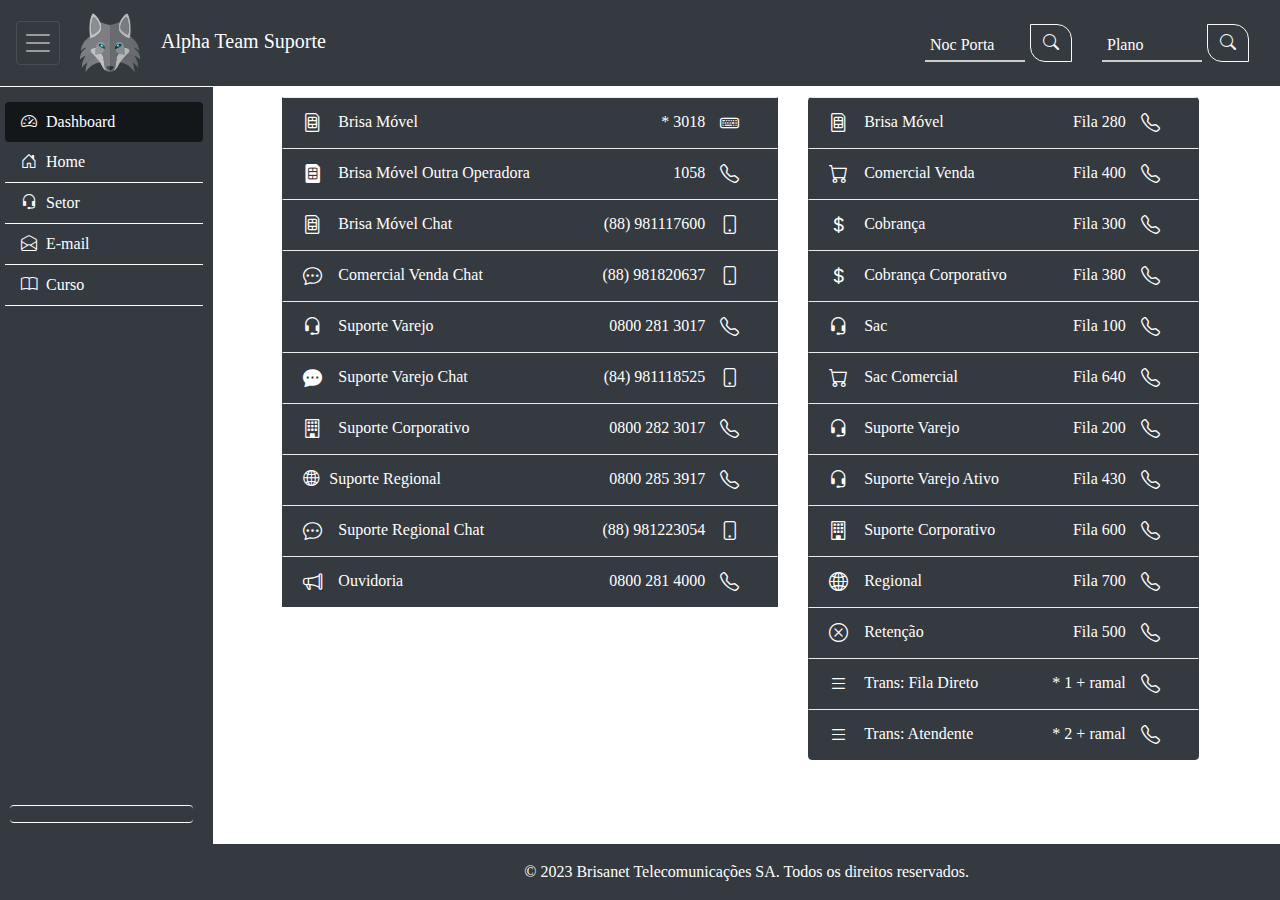
<file: view/setor-view.html>
<!DOCTYPE html>
<html lang="pt-br">

<head>
  <meta charset="UTF-8">
  <meta name="description" content="Suporte da equiṕe Alpha Team vizando soluções rápidas">
  <meta name="author" content="Matheus Pinheiro Pereira">

<!-- Adicione os css -->
<script src="../static/js/css.js"></script>
 
</head>

<body>
    <!--INICIO NAV-->
    <nav class="navbar navbar-expand-lg navbar-dark bg-dark fixed-top">

      <button class="navbar-toggler" type="button" id="toggleBtn">
        <span class="navbar-toggler-icon"></span>
      </button>

      <a class="navbar-brand" href="../view/home-view.html">
        <!-- LOGO -->
        <img src="../static/img/lobo-phone-icon.png" alt="Lobo Alpha" width="60" height="60" class="d-inline-block">
        <span class="ml-3">Alpha Team Suporte </span>
      </a>

      <div class="collapse navbar-collapse justify-content-end">
          <!-- TEXTAR PORTAS DE SERVIÇO -->
        <form class="form-inline">

          <div class="single-input" data-toggle="tooltip" title="Adicione Portas separadas por virgula simples.">
            <input type="text" name="port" id="port-box" class="input form-control" autocomplete="off" required>
            <label for="port-box"> Noc Porta</label>
          </div>

          <button class="btn btn-outline-light" type="button" onclick="ports()"><i class="bi bi-search"></i></button>
        </form>
        <!-- TEXTAR PORTAS DE SERVIÇO -->
        <form class="form-inline">

          <div class="single-input" data-toggle="tooltip" title="Adicione Portas separadas por virgula simples.">
            <input type="text" name="plano" id="plano-box" class="input form-control" autocomplete="off" required>
            <label for="plano-box"> Plano</label>
          </div>

          <button id="btn-clik-p"  class="btn btn-outline-light" type="button"><i class="bi bi-search"></i></button>
        </form>
      </div>
    </nav>
    <!--FIM DA NAV-->

    <div id="content-body">
      <div class="container-fluid">
        <div class="row">
          <!-- Navbar lateral -->
          <nav id="sidebar" class="col-md-2 bg-dark sidebar">
            <div class="sidebar-body">
              <ul class="nav nav-pills flex-column">
                <li class="nav-item dashboard-sidebar">
                  <a class="nav-link active" href="../view/home-view.html" aria-current="page"><i class="bi bi-speedometer2"></i> Dashboard</a>
                </li>

                  <li class="nav-item btn-sidebar">
                    <a class="nav-link" href="../view/home-view.html"> <i class="bi bi-house-door"></i> Home</a>
                 </li>
                 
                 <li class="nav-item btn-sidebar">
                  <a class="nav-link" href="../view/setor-view.html"> <i class="bi bi-headset"></i> Setor</a>
                 </li> 

                 <li class="nav-item btn-sidebar">
                  <a class="nav-link" href="https://emailsbrisanet.github.io/emails/#sobre" target="_blank"> <i class="bi bi-envelope-open"></i> E-mail</a>
                 </li>

                 <li class="nav-item btn-sidebar" id="accordion-curso">
                  <a id="accordion-header-curso" class="nav-link" href="#" data-toggle="collapse" data-target="#id-curso" aria-expanded="false" aria-controls="id-curso">
                      <i class="bi bi-book"></i> Curso
                  </a>
                  <div id="id-curso" class="collapse nav-item btn-sidebar" aria-labelledby="accordion-header-curso" data-parent="accordion-curso">
                      <a href="https://metalurgia.sp.senai.br/curso/95993/119/desvendando-o-5g" target="_blank" > <i class="bi bi-wifi"></i> 5G</a>
                      <a href="https://www.redesbrasil.com/course/curso-mikrotik-iniciante" target="_blank"> <i class="bi bi-wifi"></i> MikroTik</a>
                  </div>
                 </li>
                 
                 <li class="nav-item footer-sidebar">
                  <a class="nav-link" href="#"></a>
                 </li>
              </ul>
            </div>
          </nav>
          <!--Fim NavBar lateral-->

          <!-- Conteúdo da página -->
          <main class="ms-sm-auto col-lg-12 px-md-4 body-accordion">
            <div class="row">
              <!--Colunha abstrata-->
              <div class="body-abstract-fila-one col-lg-2 ml-5"></div>
              <!--Inicio dos Setores-->
              <div class="col-lg-5 body-dimension-fila">
                  <li class="list-group-item accordion-item">
                    <span class="accordion-btn btn btn-card">
                      <div class="left-content">
                        <i class="icon bi bi-sim"></i>
                        <span class="icon-name"> Brisa Móvel</span>
                      </div>

                      <div class="right-content">
                        <span class="icon-name"> * 3018</span>
                        <i class="icon bi bi-keyboard"></i>
                      </div>
                    </span>
                  </li>

                  <li class="list-group-item accordion-item">
                    <span class="accordion-btn btn btn-card">
                      <div class="left-content">
                        <i class="icon bi bi-sim-fill"></i>
                        <span class="icon-name">Brisa Móvel Outra Operadora</span>
                      </div>

                      <div class="right-content">
                        <span class="icon-name">1058</span>
                        <i class="icon bi bi-telephone"></i>
                      </div>
                    </span>
                  </li>

                  <li class="list-group-item accordion-item">
                    <span class="accordion-btn btn btn-card">
                      <div class="left-content">
                        <i class="icon bi bi-sim"></i>
                        <span class="icon-name">Brisa Móvel Chat</span>
                      </div>

                      <div class="right-content">
                        <span class="icon-name"> (88) 981117600</span>
                        <i class="icon bi bi-phone"></i>
                      </div>
                    </span>
                  </li>

                  <li class="list-group-item accordion-item">
                    <span class="accordion-btn btn btn-card">
                      <div class="left-content">
                        <i class="icon bi bi-chat-dots"></i>
                        <span class="icon-name">Comercial Venda Chat</span>
                      </div>

                      <div class="right-content">
                        <span class="icon-name"> (88) 981820637</span>
                        <i class="icon bi bi-phone"></i>
                      </div>
                    </span>
                  </li>

                  <li class="list-group-item accordion-item">
                    <span class="accordion-btn btn btn-card">
                      <div class="left-content">
                        <i class="icon bi bi-headset"></i>
                        <span class="icon-name">Suporte Varejo</span>
                      </div>
                      <div class="right-content">
                        <span class="icon-name"> 0800 281 3017</span>
                        <i class=" icon bi bi-telephone"></i>
                      </div>
                    </span>
                  </li>

                  <li class="list-group-item accordion-item">
                    <span class="accordion-btn btn btn-card">
                      <div class="left-content">
                        <i class="icon bi bi-chat-dots-fill"></i>
                        <span class="icon-name">Suporte Varejo Chat</span>
                      </div>

                      <div class="right-content">
                        <span class="icon-name"> (84) 981118525</span>
                        <i class="icon bi bi-phone"></i>
                      </div>
                    </span>
                  </li>

                  <li class="list-group-item accordion-item">
                    <span class="accordion-btn btn btn-card">
                      <div class="left-content">
                        <i class="icon bi bi-building"></i>
                        <span class="icon-name">Suporte Corporativo</span>
                      </div>

                      <div class="right-content">
                        <span class="icon-name"> 0800 282 3017</span>
                        <i class=" icon bi bi-telephone"></i>
                      </div>
                    </span>
                  </li>

                  <li class="list-group-item accordion-item">
                    <span class="accordion-btn btn btn-card">
                      <div class="left-content">
                        <i class="bi bi-globe2"></i>
                        <span class="icon-name">Suporte Regional</span>
                      </div>

                      <div class="right-content">
                        <span class="icon-name"> 0800 285 3917</span>
                        <i class="icon bi bi-telephone"></i>
                      </div>
                    </span>
                  </li>

                  <li class="list-group-item accordion-item">
                    <span class="accordion-btn btn btn-card">
                      <div class="left-content">
                        <i class="icon bi bi-chat-dots"></i>
                        <span class="icon-name">Suporte Regional Chat</span>
                      </div>
                      <div class="right-content">
                        <span class="icon-name"> (88) 981223054</span>
                        <i class="icon bi bi-phone"></i>
                      </div>
                    </span>
                  </li>

                  <li class="list-group-item accordion-item">
                    <span class="accordion-btn btn btn-card">
                      <div class="left-content">
                        <i class="icon bi bi-megaphone"></i>
                        <span class="icon-name">Ouvidoria</span>
                      </div>

                      <div class="right-content">
                        <span class="icon-name"> 0800 281 4000</span>
                        <i class="icon bi bi-telephone"></i>
                      </div>
                    </span>
                  </li>
                </ul>
              </div>
              <!--fim dos Setores-->
              <!--Inicio da fila-->
              <div class="col-lg-4 body-dimension-fila-one">
                <ul class="list-group accordion-menu">
                  <li class="list-group-item accordion-item">
                    <span class="accordion-btn btn btn-card">
                      <div class="left-content">
                        <i class="icon bi bi-sim"></i>
                        <span class="icon-name">Brisa Móvel</span>
                      </div>

                      <div class="right-content">
                        <span class="icon-name">Fila 280</span>
                        <i class="icon bi bi-telephone"></i>
                      </div>
                    </span>
                  </li>

                  <li class="list-group-item accordion-item">
                    <span class="accordion-btn btn btn-card">
                      <div class="left-content">
                        <i class="icon bi bi-cart"></i>
                        <span class="icon-name"> Comercial Venda</span>
                      </div>

                      <div class="right-content">
                        <span class="icon-name">Fila 400</span>
                        <i class="icon bi bi-telephone"></i>
                      </div>
                    </span>
                  </li>

                  <li class="list-group-item accordion-item">
                    <span class="accordion-btn btn btn-card">
                      <div class="left-content">
                        <i class="icon bi bi-currency-dollar"></i>
                        <span class="icon-name"> Cobrança</span>
                      </div>

                      <div class="right-content">
                        <span class="icon-name">Fila 300</span>
                        <i class="icon bi bi-telephone"></i>
                      </div>
                    </span>
                  </li>

                  <li class="list-group-item accordion-item">
                    <span class="accordion-btn btn btn-card">
                      <div class="left-content">
                        <i class="icon bi bi-currency-dollar"></i>
                        <span class="icon-name"> Cobrança Corporativo</span>
                      </div>

                      <div class="right-content">
                        <span class="icon-name">Fila 380</span>
                        <i class="icon bi bi-telephone"></i>
                      </div>
                    </span>
                  </li>

                  <li class="list-group-item accordion-item">
                    <span class="accordion-btn btn btn-card">
                      <div class="left-content">
                        <i class="icon bi bi-headset"></i>
                        <span class="icon-name"> Sac</span>
                      </div>

                      <div class="right-content">
                        <span class="icon-name">Fila 100</span>
                        <i class="icon bi bi-telephone"></i>
                      </div>
                    </span>
                  </li>

                  <li class="list-group-item accordion-item">
                    <span class="accordion-btn btn btn-card">
                      <div class="left-content">
                        <i class="icon bi bi-cart"></i>
                        <span class="icon-name"> Sac Comercial</span>
                      </div>

                      <div class="right-content">
                        <span class="icon-name">Fila 640</span>
                        <i class="icon bi bi-telephone"></i>
                      </div>
                    </span>
                  </li>

                  <li class="list-group-item accordion-item">
                    <span class="accordion-btn btn btn-card">
                      <div class="left-content">
                        <i class="icon bi-headset"></i>
                        <span class="icon-name"> Suporte Varejo</span>
                      </div>

                      <div class="right-content">
                        <span class="icon-name">Fila 200</span>
                        <i class="icon bi bi-telephone"></i>
                      </div>
                    </span>
                  </li>

                  <li class="list-group-item accordion-item">
                    <span class="accordion-btn btn btn-card">
                      <div class="left-content">
                        <i class="icon bi-headset"></i>
                        <span class="icon-name"> Suporte Varejo Ativo</span>
                      </div>

                      <div class="right-content">
                        <span class="icon-name">Fila 430</span>
                        <i class="icon bi bi-telephone"></i>
                      </div>
                    </span>
                  </li>

                  <li class="list-group-item accordion-item">
                    <span class="accordion-btn btn btn-card">
                      <div class="left-content">
                        <i class="icon bi bi-building"></i>
                        <span class="icon-name"> Suporte Corporativo</span>
                      </div>

                      <div class="right-content">
                        <span class="icon-name">Fila 600</span>
                        <i class="icon bi bi-telephone"></i>
                      </div>
                    </span>
                  </li>

                  <li class="list-group-item accordion-item">
                    <span class="accordion-btn btn btn-card">
                      <div class="left-content">
                        <i class="icon bi bi-globe2"></i>
                        <span class="icon-name">Regional</span>
                      </div>

                      <div class="right-content">
                        <span class="icon-name">Fila 700</span>
                        <i class="icon bi bi-telephone"></i>
                      </div>
                    </span>
                  </li>

                  <li class="list-group-item accordion-item">
                    <span class="accordion-btn btn btn-card">
                      <div class="left-content">
                        <i class="icon bi bi-x-circle"></i>
                        <span class="icon-name"> Retenção</span>
                      </div>

                      <div class="right-content">
                        <span class="icon-name">Fila 500</span>
                        <i class="icon bi bi-telephone"></i>
                      </div>
                    </span>
                  </li>

                  <li class="list-group-item accordion-item">
                    <span class="accordion-btn btn btn-card">
                      <div class="left-content">
                        <i class="icon bi bi-list fa-3x"></i>
                        <span class="icon-name"> Trans: Fila Direto</span>
                      </div>

                      <div class="right-content">
                        <span class="icon-name">* 1 + ramal</span>
                        <i class="icon bi bi-telephone"></i>
                      </div>
                    </span>
                  </li>

                  <li class="list-group-item accordion-item">
                    <span class="accordion-btn btn btn-card">
                      <div class="left-content">
                        <i class="icon bi bi-list fa-3x"></i>
                        <span class="icon-name"> Trans: Atendente</span>
                      </div>

                      <div class="right-content">
                        <span class="icon-name">* 2 + ramal </span>
                        <i class="icon bi bi-telephone"></i>
                      </div>
                    </span>
                  </li>
                </ul>
              </div>
              <!--fim da fila-->
            </div>
          </main>
        </div>
      </div>

          <!-- Modal -->
        <div id="myModal" class="modal">
          <div class="modal-content">
            <span class="close"><i class="bi bi-backspace-fill"></i></span>
            <p id="modal-text"></p>
          </div>
        </div>
    </div>

    <footer class="bg-dark text-white text-center py-3 mt-5">
       <div class="row m-0">
        <div class="col-lg-2"></div>
        <div class="col-lg-10">
          &copy; 2023 Brisanet Telecomunicações SA. Todos os direitos reservados.
        </div>
       </div>
    </footer>

  <script src="../static/js/src.js"></script>
</body>
</html>
</file>
